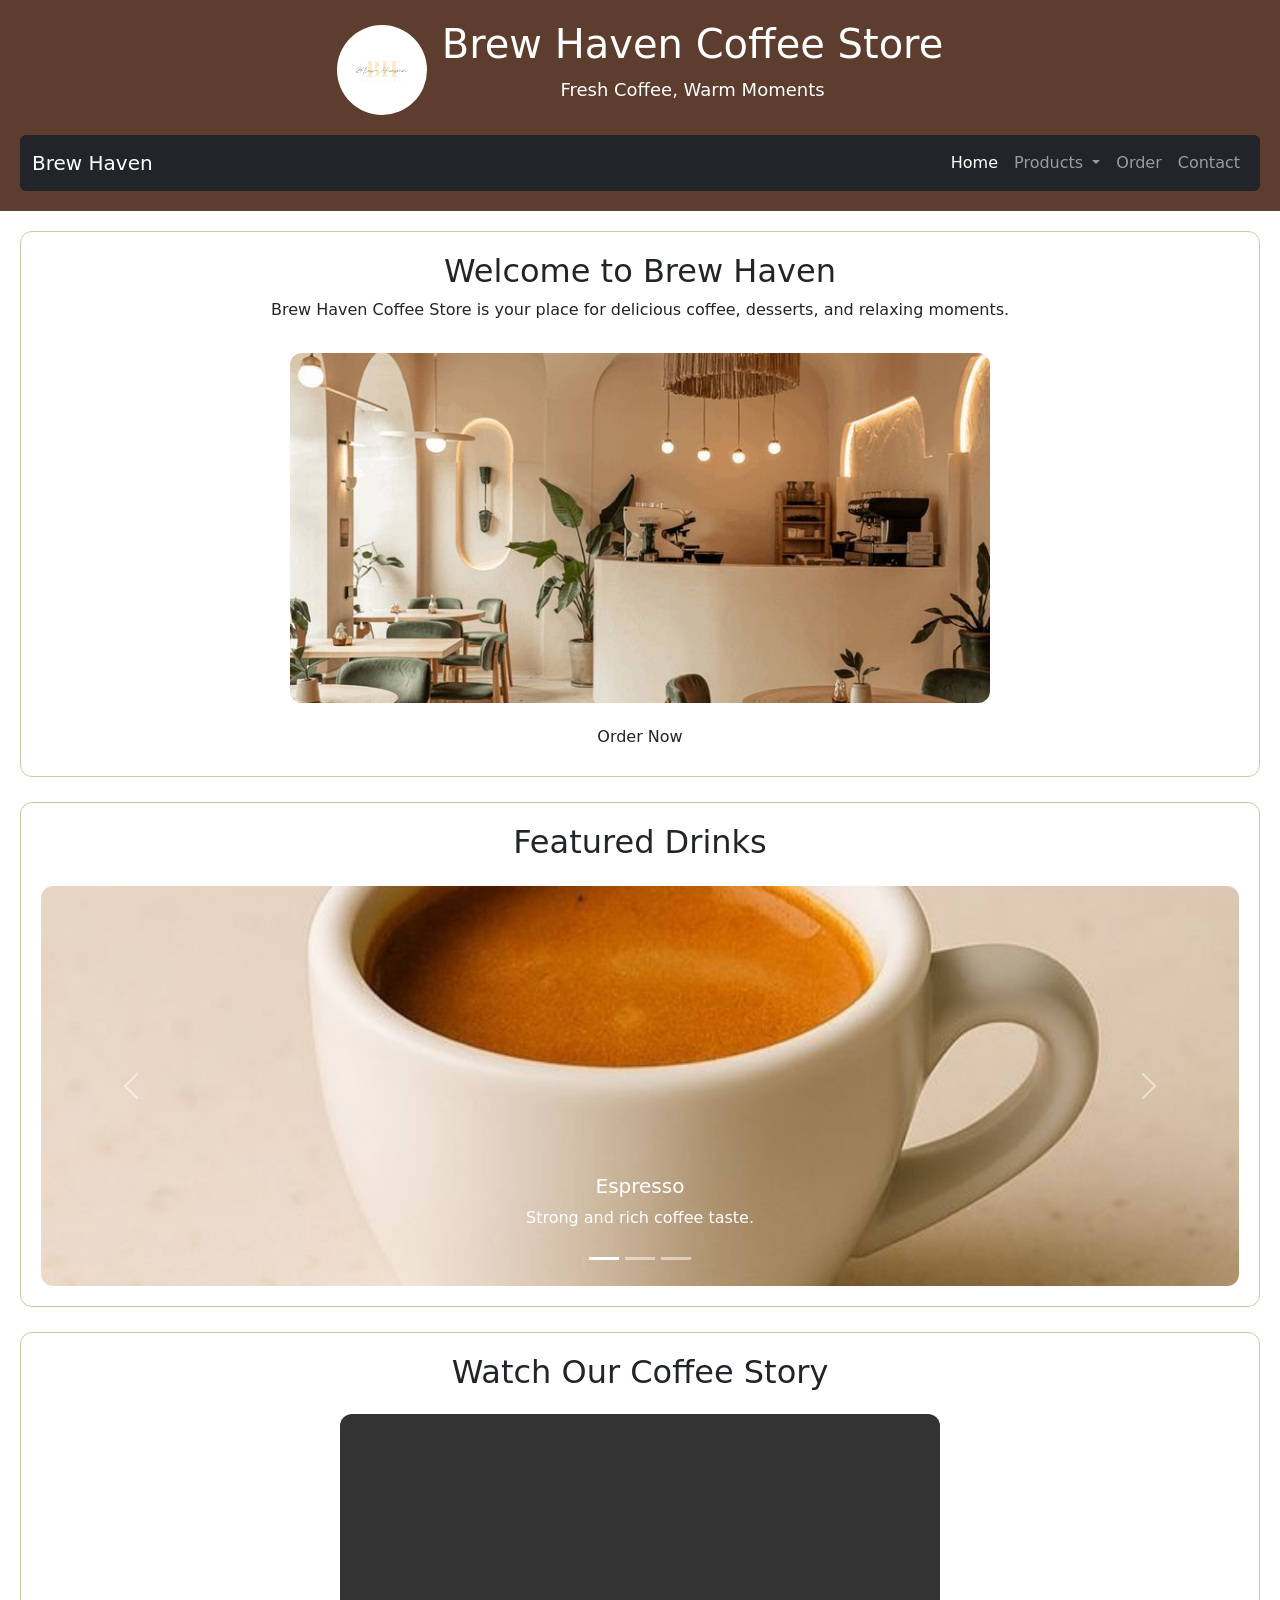
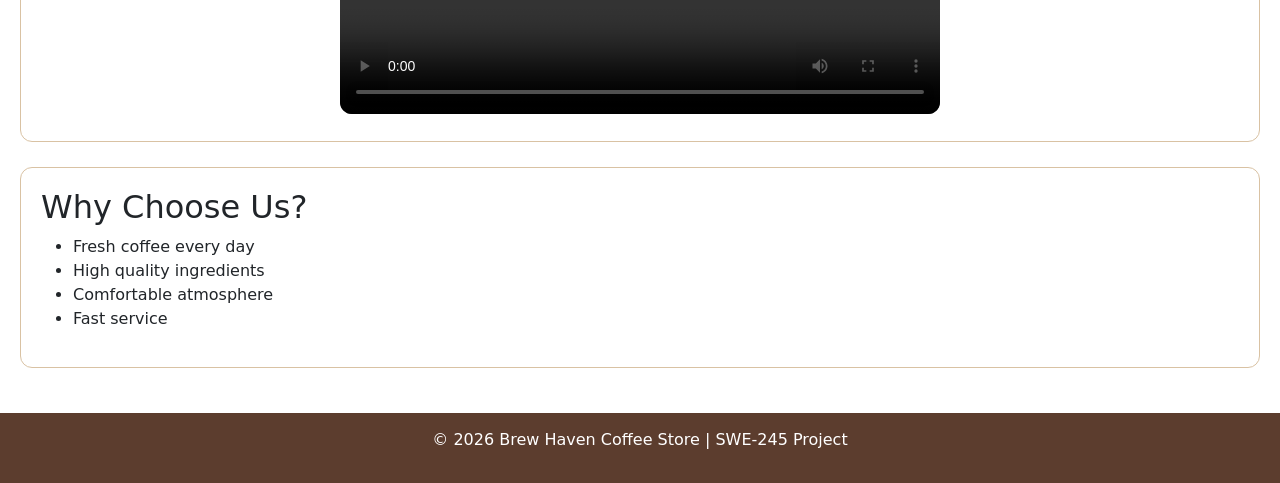
<file: index.html>
<!DOCTYPE html>
<html lang="en">
<head>
  <meta charset="UTF-8">
  <meta name="viewport" content="width=device-width, initial-scale=1.0">
  <title>Brew Haven Coffee Store</title>

  <link rel="stylesheet" href="css/style.css">
  <link href="https://cdn.jsdelivr.net/npm/bootstrap@5.3.3/dist/css/bootstrap.min.css" rel="stylesheet">
  <link rel="stylesheet" href="https://cdn.jsdelivr.net/npm/bootstrap-icons@1.11.3/font/bootstrap-icons.min.css">
</head>
<body>

  <header>
    <div class="header-container">
      <img src="images/logo.png" class="logo" alt="Logo">
      <div>
        <h1>Brew Haven Coffee Store</h1>
        <p class="tagline">Fresh Coffee, Warm Moments</p>
      </div>
    </div>

    <nav class="navbar navbar-expand-lg navbar-dark bg-dark rounded mt-3">
      <div class="container-fluid">
        <a class="navbar-brand" href="index.html">Brew Haven</a>

        <button class="navbar-toggler" type="button" data-bs-toggle="collapse" data-bs-target="#mainNavbarHome">
          <span class="navbar-toggler-icon"></span>
        </button>

        <div class="collapse navbar-collapse" id="mainNavbarHome">
          <ul class="navbar-nav ms-auto">
            <li class="nav-item">
              <a class="nav-link active" href="index.html">Home</a>
            </li>

            <li class="nav-item dropdown">
              <a class="nav-link dropdown-toggle" href="products.html" role="button" data-bs-toggle="dropdown">
                Products
              </a>
              <ul class="dropdown-menu">
                <li><a class="dropdown-item" href="products.html">All Products</a></li>
                <li><a class="dropdown-item" href="products.html#hot-coffee">Hot Coffee</a></li>
                <li><a class="dropdown-item" href="products.html#cold-drinks">Cold Drinks</a></li>
                <li><a class="dropdown-item" href="products.html#desserts">Desserts</a></li>
              </ul>
            </li>

            <li class="nav-item">
              <a class="nav-link" href="order.html">Order</a>
            </li>

            <li class="nav-item">
              <a class="nav-link" href="contact.html">Contact</a>
            </li>
          </ul>
        </div>
      </div>
    </nav>
  </header>

  <main>

    <section class="hero">
      <h2>Welcome to Brew Haven</h2>
      <p>
        Brew Haven Coffee Store is your place for delicious coffee,
        desserts, and relaxing moments.
      </p>
      <img src="images/coffee-shop.jpg" class="main-image" alt="Coffee Shop">
      <br>
      <a href="order.html" class="btn">Order Now</a>
    </section>

    <section>
      <h2 class="text-center mb-4">Featured Drinks</h2>

      <div id="coffeeCarousel" class="carousel slide" data-bs-ride="carousel">
        <div class="carousel-indicators">
          <button type="button" data-bs-target="#coffeeCarousel" data-bs-slide-to="0" class="active"></button>
          <button type="button" data-bs-target="#coffeeCarousel" data-bs-slide-to="1"></button>
          <button type="button" data-bs-target="#coffeeCarousel" data-bs-slide-to="2"></button>
        </div>

        <div class="carousel-inner rounded">
          <div class="carousel-item active">
            <img src="images/espresso.jpg" class="d-block w-100 carousel-img" alt="Espresso">
            <div class="carousel-caption d-none d-md-block">
              <h5>Espresso</h5>
              <p>Strong and rich coffee taste.</p>
            </div>
          </div>

          <div class="carousel-item">
            <img src="images/latte.jpg" class="d-block w-100 carousel-img" alt="Latte">
            <div class="carousel-caption d-none d-md-block">
              <h5>Latte</h5>
              <p>Smooth coffee with creamy milk.</p>
            </div>
          </div>

          <div class="carousel-item">
            <img src="images/iced-coffee.jpg" class="d-block w-100 carousel-img" alt="Iced Coffee">
            <div class="carousel-caption d-none d-md-block">
              <h5>Iced Coffee</h5>
              <p>Cold and refreshing coffee drink.</p>
            </div>
          </div>
        </div>

        <button class="carousel-control-prev" type="button" data-bs-target="#coffeeCarousel" data-bs-slide="prev">
          <span class="carousel-control-prev-icon"></span>
        </button>

        <button class="carousel-control-next" type="button" data-bs-target="#coffeeCarousel" data-bs-slide="next">
          <span class="carousel-control-next-icon"></span>
        </button>
      </div>
    </section>

    <section class="video-section">
      <h2>Watch Our Coffee Story</h2>
      <video controls class="coffee-video">
        <source src="video/coffee.mp4" type="video/mp4">
      </video>
    </section>

    <section>
      <h2>Why Choose Us?</h2>
      <ul>
        <li>Fresh coffee every day</li>
        <li>High quality ingredients</li>
        <li>Comfortable atmosphere</li>
        <li>Fast service</li>
      </ul>
    </section>

  </main>

  <footer>
    <p>&copy; 2026 Brew Haven Coffee Store | SWE-245 Project</p>
  </footer>

  <script src="https://cdn.jsdelivr.net/npm/bootstrap@5.3.3/dist/js/bootstrap.bundle.min.js"></script>
</body>
</html>
</file>
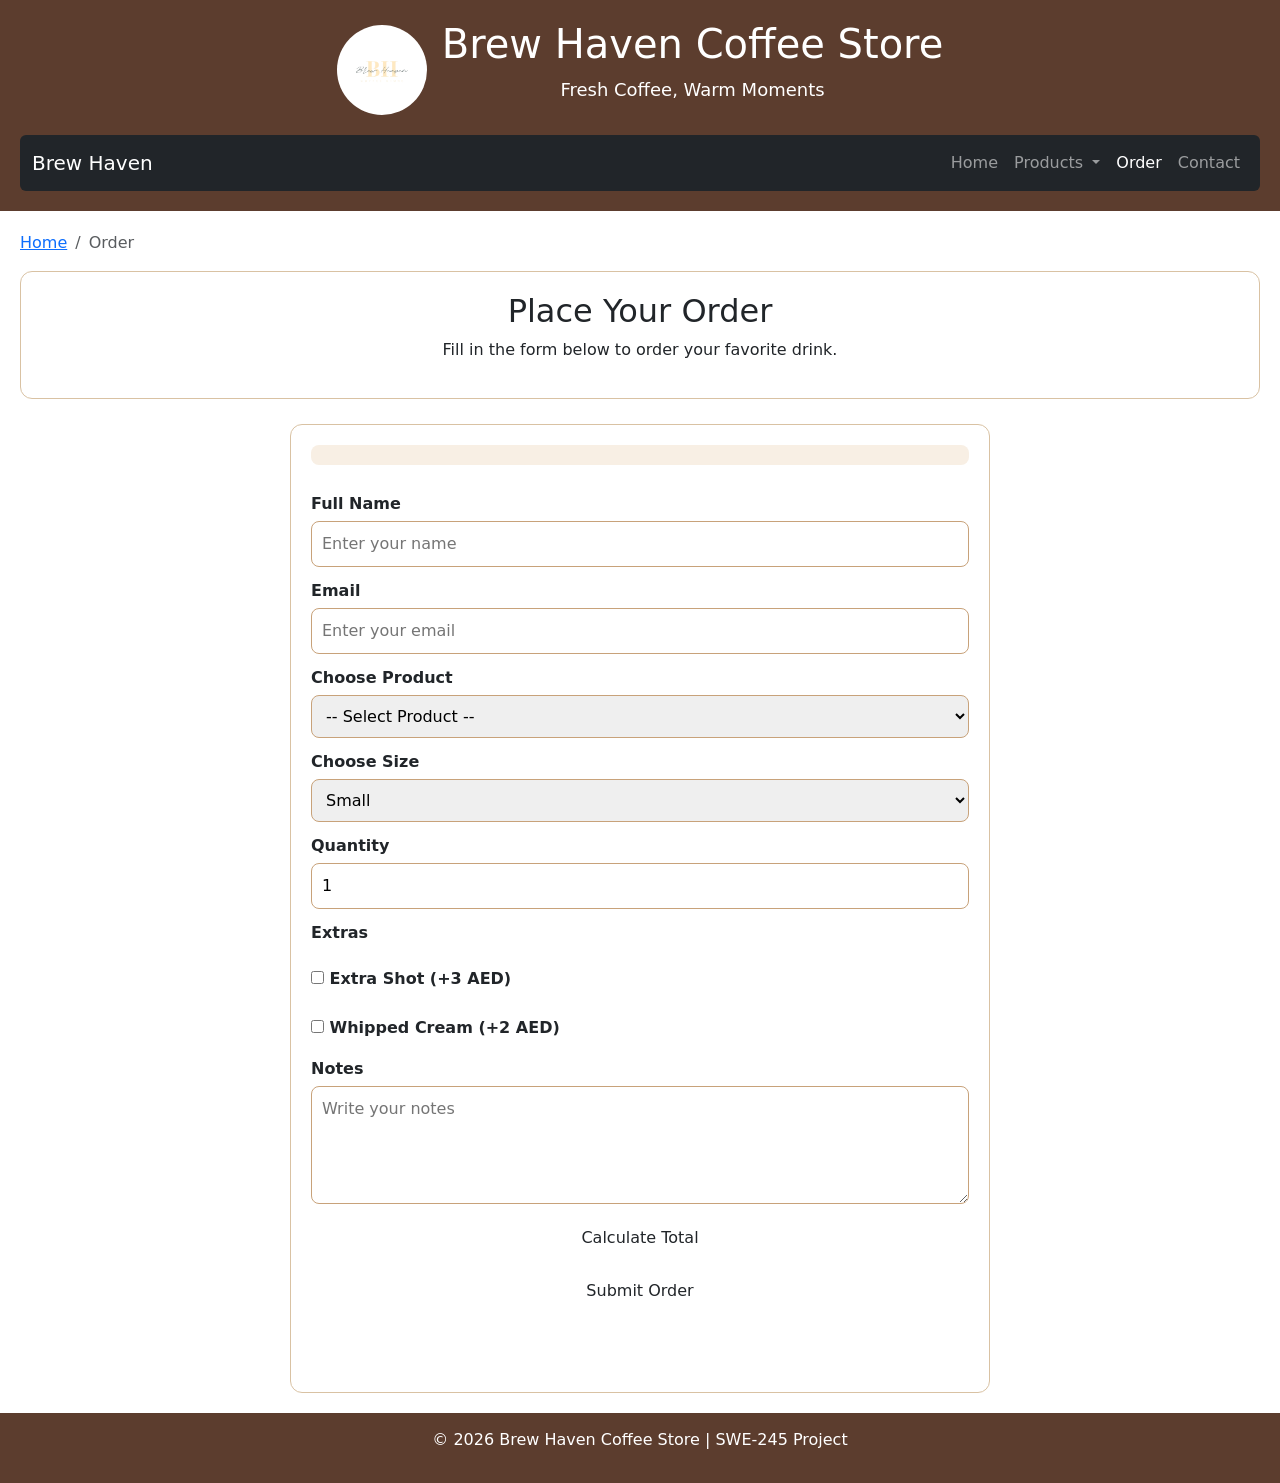
<file: order.html>
<!DOCTYPE html>
<html lang="en">
<head>
  <meta charset="UTF-8">
  <meta name="viewport" content="width=device-width, initial-scale=1.0">
  <title>Order | Brew Haven Coffee Store</title>

  <link rel="stylesheet" href="css/style.css">
  <link href="https://cdn.jsdelivr.net/npm/bootstrap@5.3.3/dist/css/bootstrap.min.css" rel="stylesheet">
  <link rel="stylesheet" href="https://cdn.jsdelivr.net/npm/bootstrap-icons@1.11.3/font/bootstrap-icons.min.css">
</head>
<body>

  <header>
    <div class="header-container">
      <img src="images/logo.png" class="logo" alt="Logo">
      <div>
        <h1>Brew Haven Coffee Store</h1>
        <p class="tagline">Fresh Coffee, Warm Moments</p>
      </div>
    </div>

    <nav class="navbar navbar-expand-lg navbar-dark bg-dark rounded mt-3">
      <div class="container-fluid">
        <a class="navbar-brand" href="index.html">Brew Haven</a>

        <button class="navbar-toggler" type="button" data-bs-toggle="collapse" data-bs-target="#mainNavbarOrder">
          <span class="navbar-toggler-icon"></span>
        </button>

        <div class="collapse navbar-collapse" id="mainNavbarOrder">
          <ul class="navbar-nav ms-auto">
            <li class="nav-item">
              <a class="nav-link" href="index.html">Home</a>
            </li>

            <li class="nav-item dropdown">
              <a class="nav-link dropdown-toggle" href="products.html" role="button" data-bs-toggle="dropdown">
                Products
              </a>
              <ul class="dropdown-menu">
                <li><a class="dropdown-item" href="products.html">All Products</a></li>
                <li><a class="dropdown-item" href="products.html#hot-coffee">Hot Coffee</a></li>
                <li><a class="dropdown-item" href="products.html#cold-drinks">Cold Drinks</a></li>
                <li><a class="dropdown-item" href="products.html#desserts">Desserts</a></li>
              </ul>
            </li>

            <li class="nav-item">
              <a class="nav-link active" href="order.html">Order</a>
            </li>

            <li class="nav-item">
              <a class="nav-link" href="contact.html">Contact</a>
            </li>
          </ul>
        </div>
      </div>
    </nav>
  </header>

  <main>

    <nav aria-label="breadcrumb" class="mb-3">
      <ol class="breadcrumb">
        <li class="breadcrumb-item"><a href="index.html">Home</a></li>
        <li class="breadcrumb-item active">Order</li>
      </ol>
    </nav>

    <section class="page-title">
      <h2>Place Your Order</h2>
      <p>Fill in the form below to order your favorite drink.</p>
    </section>

    <section class="form-section">
      <p id="savedDataMessage"></p>

      <form id="orderForm">

        <label for="customerName">Full Name</label>
        <input type="text" id="customerName" placeholder="Enter your name">

        <label for="email">Email</label>
        <input type="email" id="email" placeholder="Enter your email">

        <label for="product">Choose Product</label>
        <select id="product">
          <option value="">-- Select Product --</option>
          <option value="12">Espresso - 12 AED</option>
          <option value="17">Latte - 17 AED</option>
          <option value="16">Cappuccino - 16 AED</option>
          <option value="15">Iced Coffee - 15 AED</option>
          <option value="18">Iced Latte - 18 AED</option>
          <option value="19">Frappe - 19 AED</option>
        </select>

        <label for="size">Choose Size</label>
        <select id="size">
          <option value="0">Small</option>
          <option value="2">Medium (+2 AED)</option>
          <option value="4">Large (+4 AED)</option>
        </select>

        <label for="quantity">Quantity</label>
        <input type="number" id="quantity" min="1" max="10" value="1">

        <label>Extras</label>
        <div class="checkbox-group">
          <label><input type="checkbox" id="extraShot"> Extra Shot (+3 AED)</label>
          <label><input type="checkbox" id="whippedCream"> Whipped Cream (+2 AED)</label>
        </div>

        <label for="notes">Notes</label>
        <textarea id="notes" rows="4" placeholder="Write your notes"></textarea>

        <button type="button" class="btn" onclick="calculateTotal()">Calculate Total</button>
        <button type="submit" class="btn">Submit Order</button>

        <p id="totalPrice"></p>
        <p id="formMessage"></p>
      </form>
    </section>

  </main>

  <footer>
    <p>&copy; 2026 Brew Haven Coffee Store | SWE-245 Project</p>
  </footer>

  <script src="js/script.js"></script>
  <script src="https://cdn.jsdelivr.net/npm/bootstrap@5.3.3/dist/js/bootstrap.bundle.min.js"></script>
</body>
</html>
</file>
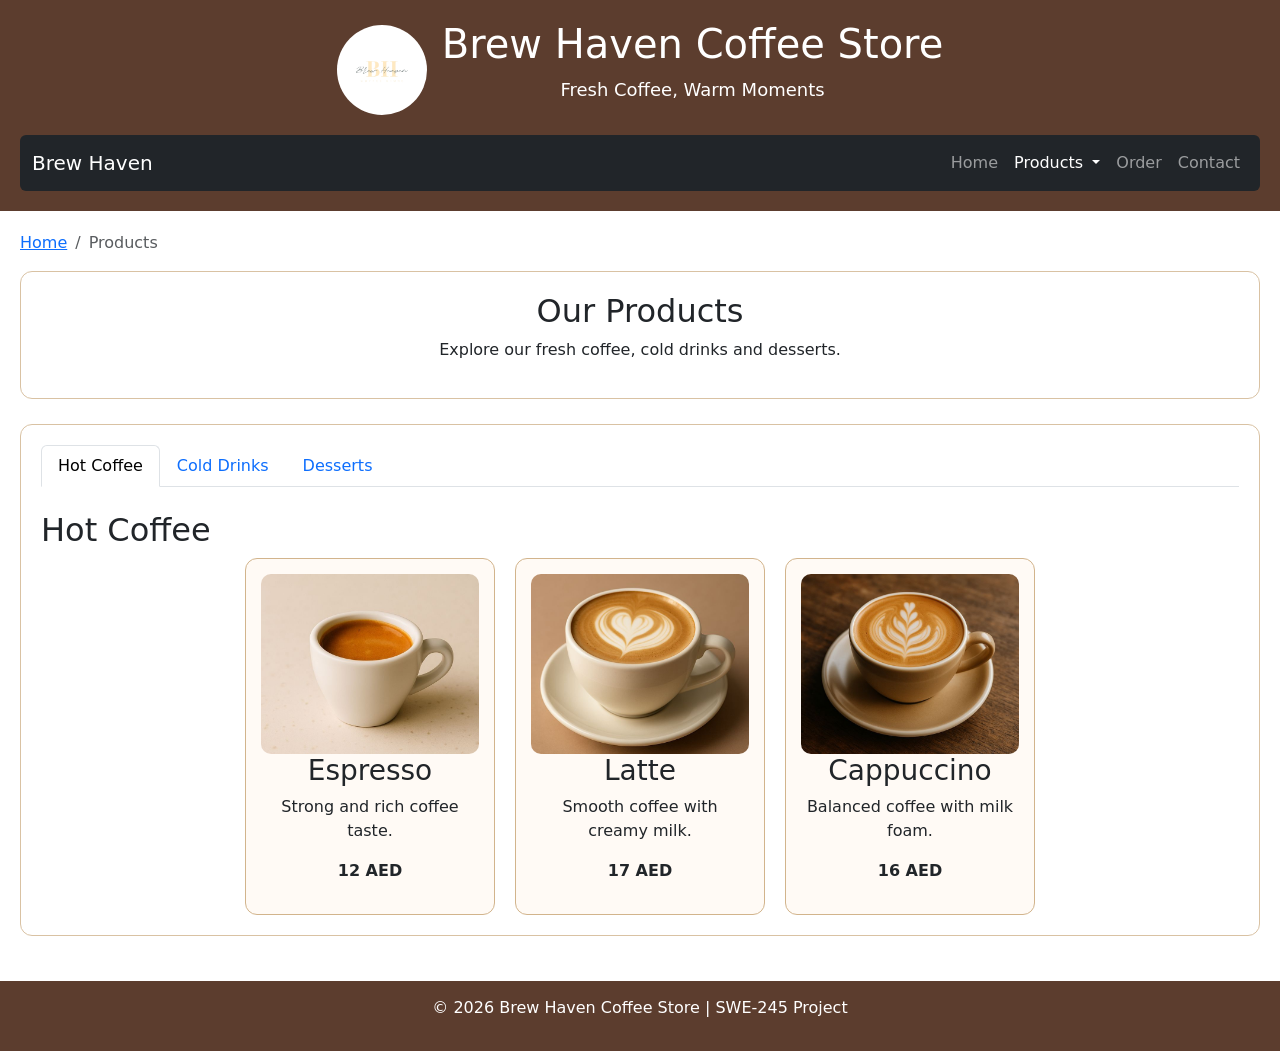
<file: products.html>
<!DOCTYPE html>
<html lang="en">
<head>
  <meta charset="UTF-8">
  <meta name="viewport" content="width=device-width, initial-scale=1.0">
  <title>Products | Brew Haven Coffee Store</title>

  <link rel="stylesheet" href="css/style.css">
  <link href="https://cdn.jsdelivr.net/npm/bootstrap@5.3.3/dist/css/bootstrap.min.css" rel="stylesheet">
  <link rel="stylesheet" href="https://cdn.jsdelivr.net/npm/bootstrap-icons@1.11.3/font/bootstrap-icons.min.css">
</head>
<body>

  <header>
    <div class="header-container">
      <img src="images/logo.png" class="logo" alt="Logo">
      <div>
        <h1>Brew Haven Coffee Store</h1>
        <p class="tagline">Fresh Coffee, Warm Moments</p>
      </div>
    </div>

    <nav class="navbar navbar-expand-lg navbar-dark bg-dark rounded mt-3">
      <div class="container-fluid">
        <a class="navbar-brand" href="index.html">Brew Haven</a>

        <button class="navbar-toggler" type="button" data-bs-toggle="collapse" data-bs-target="#mainNavbarProducts">
          <span class="navbar-toggler-icon"></span>
        </button>

        <div class="collapse navbar-collapse" id="mainNavbarProducts">
          <ul class="navbar-nav ms-auto">
            <li class="nav-item">
              <a class="nav-link" href="index.html">Home</a>
            </li>

            <li class="nav-item dropdown">
              <a class="nav-link dropdown-toggle active" href="products.html" role="button" data-bs-toggle="dropdown">
                Products
              </a>
              <ul class="dropdown-menu">
                <li><a class="dropdown-item" href="#hot-coffee">Hot Coffee</a></li>
                <li><a class="dropdown-item" href="#cold-drinks">Cold Drinks</a></li>
                <li><a class="dropdown-item" href="#desserts">Desserts</a></li>
              </ul>
            </li>

            <li class="nav-item">
              <a class="nav-link" href="order.html">Order</a>
            </li>

            <li class="nav-item">
              <a class="nav-link" href="contact.html">Contact</a>
            </li>
          </ul>
        </div>
      </div>
    </nav>
  </header>

  <main>

    <nav aria-label="breadcrumb" class="mb-3">
      <ol class="breadcrumb">
        <li class="breadcrumb-item"><a href="index.html">Home</a></li>
        <li class="breadcrumb-item active">Products</li>
      </ol>
    </nav>

    <section class="page-title">
      <h2>Our Products</h2>
      <p>Explore our fresh coffee, cold drinks and desserts.</p>
    </section>

    <section>
      <ul class="nav nav-tabs mb-4" id="productTabs" role="tablist">
        <li class="nav-item" role="presentation">
          <button class="nav-link active" data-bs-toggle="tab" data-bs-target="#hot-tab" type="button">Hot Coffee</button>
        </li>
        <li class="nav-item" role="presentation">
          <button class="nav-link" data-bs-toggle="tab" data-bs-target="#cold-tab" type="button">Cold Drinks</button>
        </li>
        <li class="nav-item" role="presentation">
          <button class="nav-link" data-bs-toggle="tab" data-bs-target="#dessert-tab" type="button">Desserts</button>
        </li>
      </ul>

      <div class="tab-content">
        <div class="tab-pane fade show active" id="hot-tab">
          <h2 id="hot-coffee">Hot Coffee</h2>
          <div id="hotProducts" class="product-boxes"></div>
        </div>

        <div class="tab-pane fade" id="cold-tab">
          <h2 id="cold-drinks">Cold Drinks</h2>
          <div id="coldProducts" class="product-boxes"></div>
        </div>

        <div class="tab-pane fade" id="dessert-tab">
          <h2 id="desserts">Desserts</h2>
          <div id="dessertProducts" class="product-boxes"></div>
        </div>
      </div>
    </section>

  </main>

  <footer>
    <p>&copy; 2026 Brew Haven Coffee Store | SWE-245 Project</p>
  </footer>

  <script src="js/products.js"></script>
  <script src="https://cdn.jsdelivr.net/npm/bootstrap@5.3.3/dist/js/bootstrap.bundle.min.js"></script>
</body>
</html>
</file>
<file: css/style.css>
body {
  font-family: Arial, sans-serif;
  margin: 0;
  padding: 0;
  background-color: #f8f4ee;
  color: #3e2c23;
}

header {
  background-color: #5c3d2e;
  color: white;
  padding: 20px;
  text-align: center;
}

.header-container {
  display: flex;
  align-items: center;
  justify-content: center;
  gap: 15px;
  flex-wrap: wrap;
}

.logo {
  width: 90px;
  height: 90px;
  object-fit: contain;
  border-radius: 50%;
  background-color: white;
  padding: 5px;
}

.tagline {
  margin-top: 5px;
  font-size: 18px;
}

main {
  padding: 20px;
}

section {
  background-color: white;
  margin-bottom: 25px;
  padding: 20px;
  border-radius: 12px;
  border: 1px solid #d9c2a3;
}

.hero {
  text-align: center;
}

.page-title {
  text-align: center;
}

.main-image {
  width: 100%;
  max-width: 700px;
  height: 350px;
  object-fit: cover;
  border-radius: 12px;
  margin-top: 15px;
}

.btn {
  display: inline-block;
  margin-top: 15px;
  background-color: #8b5e3c;
  color: white;
  text-decoration: none;
  padding: 12px 22px;
  border-radius: 8px;
  font-weight: bold;
  border: none;
}

.btn:hover {
  background-color: #6e472d;
}

.product-boxes {
  display: flex;
  gap: 20px;
  flex-wrap: wrap;
  justify-content: center;
}

.product-card {
  width: 250px;
  background-color: #fffaf5;
  border: 1px solid #d2b48c;
  border-radius: 12px;
  padding: 15px;
  text-align: center;
}

.product-card img {
  width: 100%;
  height: 180px;
  object-fit: cover;
  border-radius: 10px;
}

.video-section {
  text-align: center;
}

.coffee-video {
  width: 100%;
  max-width: 600px;
  height: 300px;
  object-fit: cover;
  border-radius: 12px;
  margin-top: 15px;
}

.carousel-img {
  height: 400px;
  object-fit: cover;
  border-radius: 12px;
}

.form-section {
  max-width: 700px;
  margin: auto;
}

form {
  display: flex;
  flex-direction: column;
}

form label {
  margin-top: 12px;
  margin-bottom: 5px;
  font-weight: bold;
}

form input,
form select,
form textarea {
  padding: 10px;
  border: 1px solid #c8a27a;
  border-radius: 8px;
  font-size: 16px;
}

.checkbox-group {
  display: flex;
  flex-direction: column;
  gap: 8px;
  margin-top: 5px;
}

#totalPrice,
#formMessage {
  margin-top: 15px;
  font-weight: bold;
  color: #5c3d2e;
}

#savedDataMessage {
  margin-bottom: 15px;
  font-weight: bold;
  color: #5c3d2e;
  background-color: #f8efe4;
  padding: 10px;
  border-radius: 8px;
}

.contact-info,
.business-hours,
.map-section {
  max-width: 900px;
  margin: auto;
}

.hours-table {
  width: 100%;
  border-collapse: collapse;
  margin-top: 10px;
}

.hours-table th,
.hours-table td {
  border: 1px solid #c8a27a;
  padding: 12px;
  text-align: left;
}

.hours-table th {
  background-color: #f1e3d3;
}

#map {
  height: 350px;
  width: 100%;
  border-radius: 12px;
  margin-top: 15px;
}

footer {
  background-color: #5c3d2e;
  color: white;
  text-align: center;
  padding: 15px;
}
</file>
